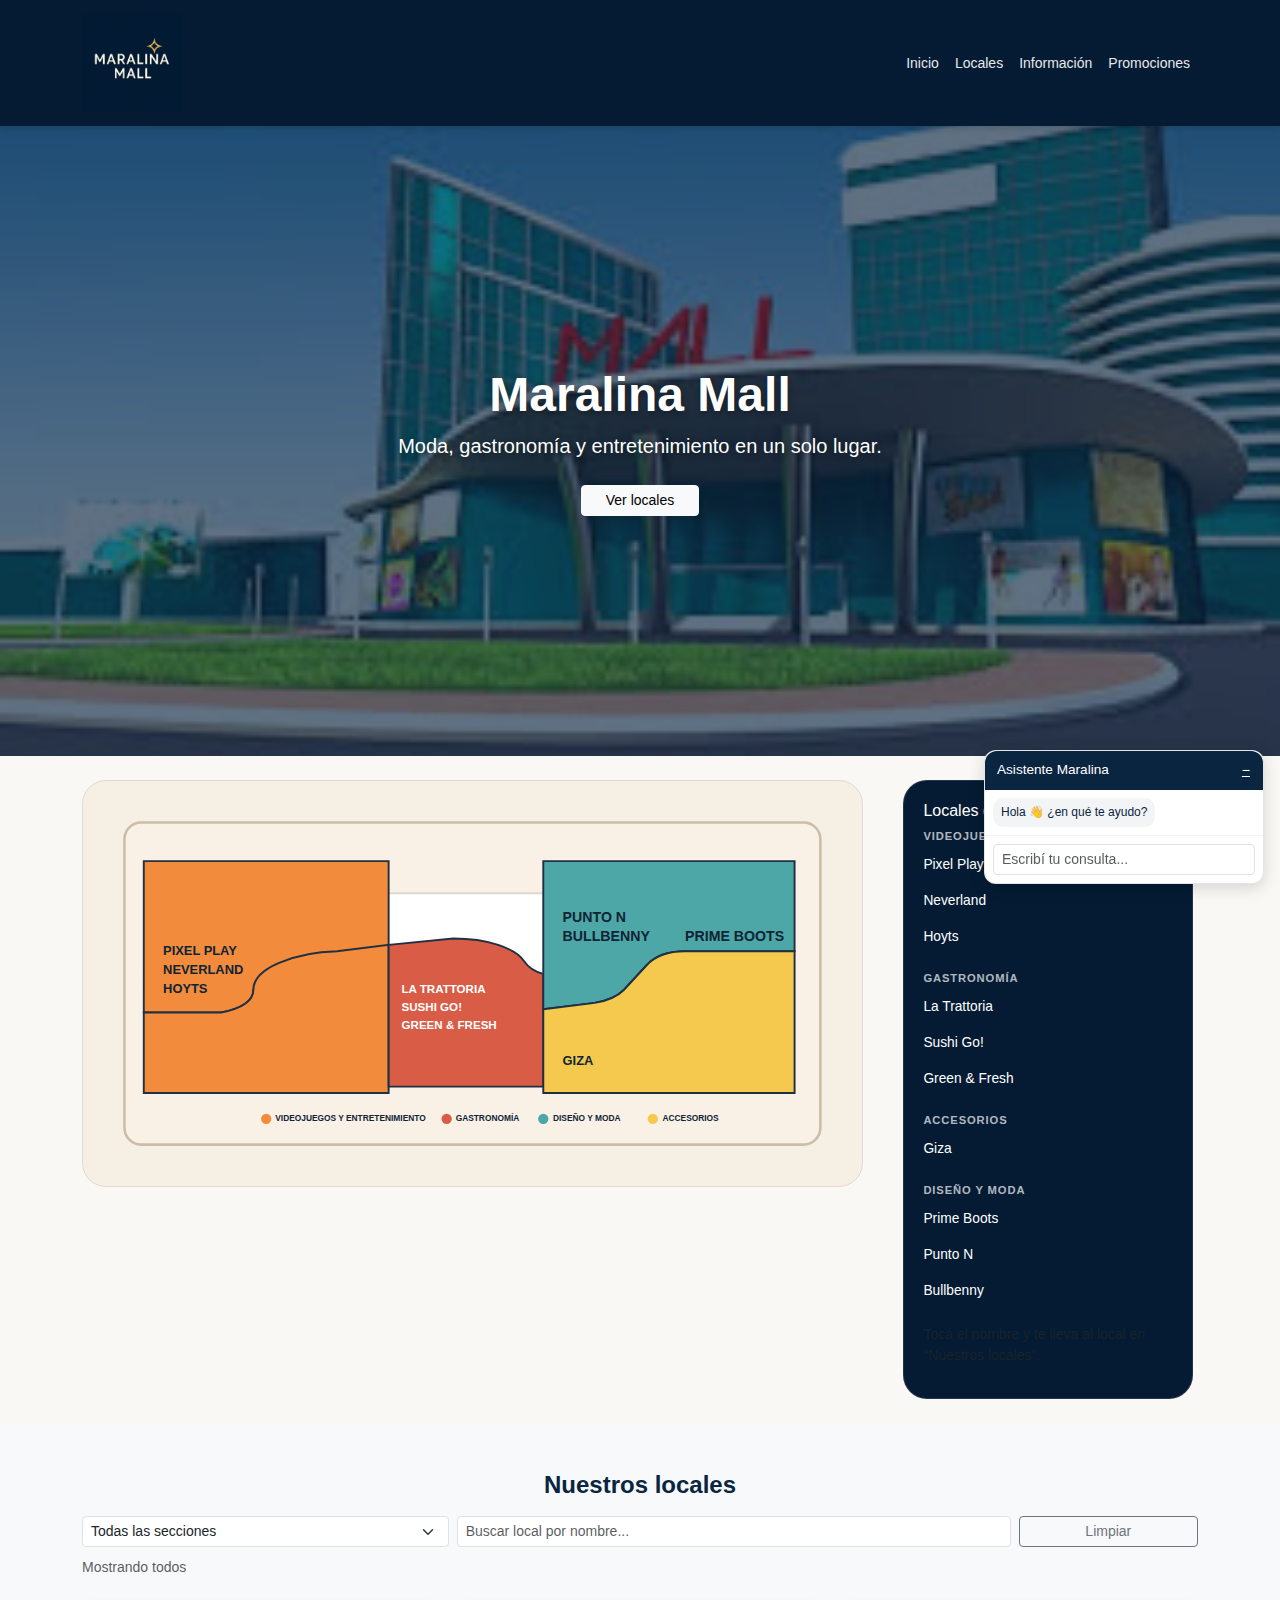
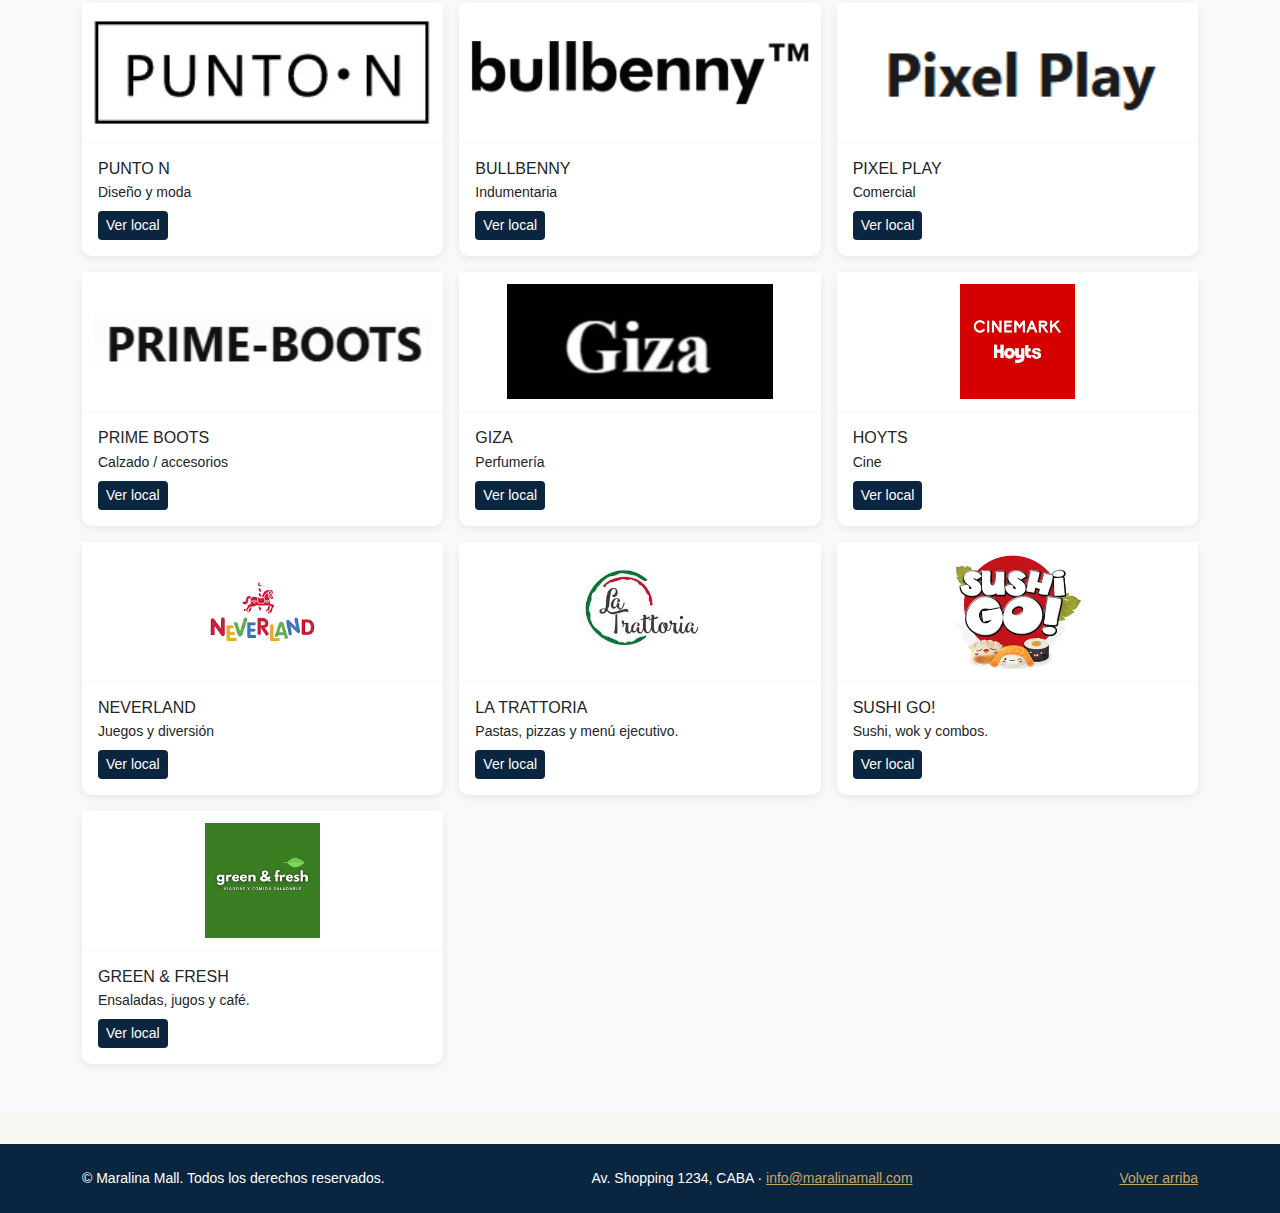
<file: index.html>
<!doctype html>
<html lang="es">
<head>
  <meta charset="utf-8" />
  <meta name="viewport" content="width=device-width, initial-scale=1" />
  <link rel="icon" type="image/png" href="images/maralina_logo.png">
  <title>Maralina Mall</title>

  <link href="https://cdn.jsdelivr.net/npm/bootstrap@5.3.3/dist/css/bootstrap.min.css" rel="stylesheet">
  <link rel="stylesheet" href="styles.css" />
</head>
<body>
  <!-- HEADER -->
  <header class="sticky-top">
    <nav class="navbar navbar-expand-md navbar-dark bg-dark">
      <div class="container">
        <a class="navbar-brand d-flex align-items-center gap-2" href="index.html#inicio">
          <img src="images/maralina_logo.png" alt="Maralina Mall" height="80" class="logo-mall">
        </a>
        <button class="navbar-toggler" data-bs-toggle="collapse" data-bs-target="#nav">☰</button>
        <div id="nav" class="collapse navbar-collapse justify-content-end">
          <ul class="navbar-nav small">
            <li class="nav-item"><a class="nav-link" href="index.html#inicio">Inicio</a></li>
            <li class="nav-item"><a class="nav-link" href="index.html#nuestros-locales">Locales</a></li>
            <!-- antes iban a #info y #contacto, ahora a las páginas nuevas -->
            <li class="nav-item"><a class="nav-link" href="informacion.html">Información</a></li>
            <li class="nav-item"><a class="nav-link" href="promociones.html">Promociones</a></li>
          </ul>
        </div>
      </div>
    </nav>
  </header>

  <!-- MAIN -->
  <main id="main">
    <!-- HERO con imagen -->
    <section id="inicio" class="hero-mall">
      <div class="hero-overlay">
        <div class="container text-center text-white">
          <h1 class="display-5 fw-bold mb-2">Maralina Mall</h1>
          <p class="lead mb-4">Moda, gastronomía y entretenimiento en un solo lugar.</p>
          <a href="#nuestros-locales" class="btn btn-light btn-sm px-4">Ver locales</a>
        </div>
      </div>
    </section>

    <!-- MAPA -->
<section class="py-4">
  <div class="container">
    <div class="mapa-plano">
      <!-- MAPA GRANDE -->
      <div class="mapa-plano-svg">
        <svg id="mapaInicio" viewBox="0 0 1100 520" aria-label="Mapa de Maralina Mall">
          <!-- fondo -->
          <rect x="10" y="10" width="1080" height="500" rx="26" fill="#f9f1e5" stroke="#ccbda7" stroke-width="4" />

          <!-- pasillo blanco central (curva) -->
          <path d="M160 120 H960 V210 Q880 225 880 262 T960 315 V400 H160 V310 Q240 295 240 258 T160 210 Z"
                fill="#ffffff" stroke="#dfd7cc" stroke-width="3" />

          <!-- 1) VIDEOJUEGOS Y ENTRETENIMIENTO (pixel play, neverland, hoyts) -->
          <!-- lo dejamos arriba-izquierda y abajo-izquierda compartiendo color -->
          <path d="M40 70 H420 V210 L340 220 Q280 230 250 246 T210 270 Q210 295 160 305 H40 Z"
                fill="#f28b3b" stroke="#203043" stroke-width="3" />
          <!-- parte de abajo del mismo sector -->
          <path d="M40 305 H160 Q210 295 210 270 Q210 245 250 228 T340 210 L420 200 V430 H40 Z"
                fill="#f28b3b" stroke="#203043" stroke-width="3" />

          <!-- textos entretenimiento -->
          <text x="70" y="215" fill="#0f2435" font-size="20" font-weight="600">PIXEL PLAY</text>
          <text x="70" y="245" fill="#0f2435" font-size="20" font-weight="600">NEVERLAND</text>
          <text x="70" y="275" fill="#0f2435" font-size="20" font-weight="600">HOYTS</text>

          <!-- 2) GASTRONOMÍA (la trattoria, green & fresh, sushi go) -->
          <!-- la ponemos en el centro-izquierda, pegada al pasillo -->
          <path d="M420 200 L520 190 Q560 190 590 200 T630 225 Q640 240 660 245 L660 420 H420 Z"
                fill="#d95c47" stroke="#203043" stroke-width="3" />
          <text x="440" y="275" fill="#ffffff" font-size="18" font-weight="600">LA TRATTORIA</text>
          <text x="440" y="303" fill="#ffffff" font-size="18" font-weight="600">SUSHI GO!</text>
          <text x="440" y="331" fill="#ffffff" font-size="18" font-weight="600">GREEN &amp; FRESH</text>

          <!-- 3) DISEÑO Y MODA (prime boots, punto n, bullbenny) -->
          <!-- ocupa todo el bloque derecho arriba -->
          <path d="M660 70 H1050 V210 H880 Q840 210 820 232 L785 270 Q770 285 740 290 L660 300 Z"
                fill="#4da7a7" stroke="#203043" stroke-width="3" />
          <text x="690" y="165" fill="#0f2435" font-size="22" font-weight="600">PUNTO N</text>
          <text x="690" y="194" fill="#0f2435" font-size="22" font-weight="600">BULLBENNY</text>
          <text x="880" y="194" fill="#0f2435" font-size="22" font-weight="600">PRIME BOOTS</text>

          <!-- 4) ACCESORIOS (giza) -->
          <!-- abajo a la derecha -->
          <path d="M660 300 L740 290 Q770 285 785 270 L820 232 Q840 210 880 210 H1050 V430 H660 Z"
                fill="#f4c94e" stroke="#203043" stroke-width="3" />
          <text x="690" y="387" fill="#0f2435" font-size="20" font-weight="600">GIZA</text>

          <!-- LEYENDA ABAJO -->
          <g transform="translate(230, 470)">
            <circle cx="0" cy="0" r="8" fill="#f28b3b" />
            <text x="14" y="4" font-size="13" fill="#0f2435" font-weight="600">VIDEOJUEGOS Y ENTRETENIMIENTO</text>

            <circle cx="280" cy="0" r="8" fill="#d95c47" />
            <text x="294" y="4" font-size="13" fill="#0f2435" font-weight="600">GASTRONOMÍA</text>

            <circle cx="430" cy="0" r="8" fill="#4da7a7" />
            <text x="445" y="4" font-size="13" fill="#0f2435" font-weight="600">DISEÑO Y MODA</text>

            <circle cx="600" cy="0" r="8" fill="#f4c94e" />
            <text x="615" y="4" font-size="13" fill="#0f2435" font-weight="600">ACCESORIOS</text>
          </g>
        </svg>
      </div>

      <!-- LISTA (agregado) -->
      <aside class="mapa-plano-panel">
        <h3 class="h6 mb-2">Locales del plano</h3>
        <ul class="list-unstyled mapa-plano-list">
          <!-- videojuegos y entretenimiento -->
          <li class="mapa-plano-cat">Videojuegos y entretenimiento</li>
          <li><button class="mapa-local-link" data-id="pixel-play">Pixel Play</button></li>
          <li><button class="mapa-local-link" data-id="neverland">Neverland</button></li>
          <li><button class="mapa-local-link" data-id="hoyts">Hoyts</button></li>

          <!-- gastronomía -->
          <li class="mapa-plano-cat mt-3">Gastronomía</li>
          <li><button class="mapa-local-link" data-id="la-trattoria">La Trattoria</button></li>
          <li><button class="mapa-local-link" data-id="sushi-go">Sushi Go!</button></li>
          <li><button class="mapa-local-link" data-id="green-fresh">Green &amp; Fresh</button></li>

          <!-- accesorios -->
          <li class="mapa-plano-cat mt-3">Accesorios</li>
          <li><button class="mapa-local-link" data-id="giza">Giza</button></li>

          <!-- diseño y moda -->
          <li class="mapa-plano-cat mt-3">Diseño y moda</li>
          <li><button class="mapa-local-link" data-id="prime-boots">Prime Boots</button></li>
          <li><button class="mapa-local-link" data-id="punto-n">Punto N</button></li>
          <li><button class="mapa-local-link" data-id="bullbenny">Bullbenny</button></li>
        </ul>
        <p class="small text-muted mt-3">Tocá el nombre y te lleva al local en “Nuestros locales”.</p>
      </aside>
    </div>
  </div>
</section>

    <!-- NUESTROS LOCALES -->
    <section id="nuestros-locales" class="py-5 bg-light">
      <div class="container">
        <h2 class="h4 fw-bold mb-3 text-center">Nuestros locales</h2>

        <!-- filtros -->
        <form class="row g-2 mb-4" onsubmit="return false;">
          <div class="col-md-4">
            <select id="filterCategory" class="form-select form-select-sm">
              <option value="todas">Todas las secciones</option>
              <option value="videojuegos-entretenimiento">Videojuegos y entretenimiento</option>
              <option value="gastronomia">Gastronomía</option>
              <option value="diseno-moda">Diseño y moda</option>
              <option value="accesorios">Accesorios</option>
            </select>
          </div>
          <div class="col-md-6 col-9">
            <input id="searchLocal" type="search" class="form-control form-control-sm" placeholder="Buscar local por nombre...">
          </div>
          <div class="col-md-2 col-3 d-grid">
            <button id="clearSearch" type="button" class="btn btn-outline-secondary btn-sm">Limpiar</button>
          </div>
          <div class="col-12">
            <span id="searchCount" class="small text-muted" aria-live="polite">Mostrando todos</span>
          </div>
        </form>

        <!-- cards -->
        <div id="storesGrid" class="row g-3">
          <!-- PUNTO N -->
          <div class="col-sm-6 col-lg-4" data-store-name="punto-n" data-category="diseno-moda">
            <div class="card h-100 store-card">
              <img src="images/punto_n_logo.jpg" alt="Punto N" class="store-img">
              <div class="card-body">
                <h3 class="h6 mb-1">PUNTO N</h3>
                <p class="mb-2 small">Diseño y moda</p>
                <a href="https://carolina2694.github.io/Javascript-LocalComercial/" target="_blank" rel="noopener noreferrer" class="btn btn-primary btn-sm store-link" data-store-id="punto-n">Ver local</a>
              </div>
            </div>
          </div>
          <!-- BULLBENNY -->
          <div class="col-sm-6 col-lg-4" data-store-name="bullbenny" data-category="diseno-moda">
            <div class="card h-100 store-card">
              <img src="images/bullbenny_logo.webp" alt="Bullbenny" class="store-img">
              <div class="card-body">
                <h3 class="h6 mb-1">BULLBENNY</h3>
                <p class="mb-2 small">Indumentaria</p>
                <a href="https://guelermartinm.github.io/tp_pagina/" target="_blank" rel="noopener noreferrer" class="btn btn-primary btn-sm store-link" data-store-id="bullbenny">Ver local</a>
              </div>
            </div>
          </div>
          <!-- PIXEL PLAY -->
          <div class="col-sm-6 col-lg-4" data-store-name="pixel-play" data-category="videojuegos-entretenimiento">
            <div class="card h-100 store-card">
              <img src="images/pixel_pay_logo.PNG" alt="Pixel Play" class="store-img">
              <div class="card-body">
                <h3 class="h6 mb-1">PIXEL PLAY</h3>
                <p class="mb-2 small">Comercial</p>
                <a href="https://tronkaro.github.io/Felipe_Troncaro_TPO_Javascript/" target="_blank" rel="noopener noreferrer" class="btn btn-primary btn-sm store-link" data-store-id="pixel-play">Ver local</a>
              </div>
            </div>
          </div>
          <!-- PRIME BOOTS -->
          <div class="col-sm-6 col-lg-4" data-store-name="prime-boots" data-category="diseno-moda">
            <div class="card h-100 store-card">
              <img src="images/prime_boots_logo.PNG" alt="Prime Boots" class="store-img">
              <div class="card-body">
                <h3 class="h6 mb-1">PRIME BOOTS</h3>
                <p class="mb-2 small">Calzado / accesorios</p>
                <a href="https://nazafrontini.github.io/trabajo_local_comercial/" target="_blank" rel="noopener noreferrer" class="btn btn-primary btn-sm store-link" data-store-id="prime-boots">Ver local</a>
              </div>
            </div>
          </div>
          <!-- GIZA -->
          <div class="col-sm-6 col-lg-4" data-store-name="giza" data-category="accesorios">
            <div class="card h-100 store-card">
              <img src="images/giza_logo.jpg" alt="Giza" class="store-img">
              <div class="card-body">
                <h3 class="h6 mb-1">GIZA</h3>
                <p class="mb-2 small">Perfumería</p>
                <a href="https://lautadiaz75.github.io/Sitio-Web-TP1/" target="_blank" rel="noopener noreferrer" class="btn btn-primary btn-sm store-link" data-store-id="giza">Ver local</a>
              </div>
            </div>
          </div>
          <!-- HOYTS -->
          <div class="col-sm-6 col-lg-4" data-store-name="hoyts" data-category="videojuegos-entretenimiento">
            <div class="card h-100 store-card">
              <img src="images/hoyts_logo.png" alt="Hoyts" class="store-img">
              <div class="card-body">
                <h3 class="h6 mb-1">HOYTS</h3>
                <p class="mb-2 small">Cine</p>
                <a href="https://www.hoyts.com.ar" target="_blank" rel="noopener noreferrer" class="btn btn-primary btn-sm store-link" data-store-id="hoyts">Ver local</a>
              </div>
            </div>
          </div>
          <!-- NEVERLAND -->
          <div class="col-sm-6 col-lg-4" data-store-name="neverland" data-category="videojuegos-entretenimiento">
            <div class="card h-100 store-card">
              <img src="images/neverland_logo.png" alt="Neverland" class="store-img">
              <div class="card-body">
                <h3 class="h6 mb-1">NEVERLAND</h3>
                <p class="mb-2 small">Juegos y diversión</p>
                <a href="https://neverland.com.ar" target="_blank" rel="noopener noreferrer" class="btn btn-primary btn-sm store-link" data-store-id="neverland">Ver local</a>
              </div>
            </div>
          </div>

          <!-- LA TRATTORIA -->
          <div class="col-sm-6 col-lg-4" data-store-name="la-trattoria" data-category="gastronomia">
            <div class="card h-100 store-card">
              <img src="images/gastro_trattoria.jpeg" alt="La Trattoria" class="store-img">
              <div class="card-body">
                <h3 class="h6 mb-1">LA TRATTORIA</h3>
                <p class="mb-2 small">Pastas, pizzas y menú ejecutivo.</p>
                <a href="https://ejemplo.com/la-trattoria" target="_blank" rel="noopener noreferrer"
                  class="btn btn-primary btn-sm store-link" data-store-id="la-trattoria">
                  Ver local
                </a>
              </div>
            </div>
          </div>

          <!-- SUSHI GO! -->
          <div class="col-sm-6 col-lg-4" data-store-name="sushi-go" data-category="gastronomia">
            <div class="card h-100 store-card">
              <img src="images/gastro_sushi.webp" alt="Sushi Go!" class="store-img">
              <div class="card-body">
                <h3 class="h6 mb-1">SUSHI GO!</h3>
                <p class="mb-2 small">Sushi, wok y combos.</p>
                <a href="https://ejemplo.com/sushi-go" target="_blank" rel="noopener noreferrer"
                  class="btn btn-primary btn-sm store-link" data-store-id="sushi-go">
                  Ver local
                </a>
              </div>
            </div>
          </div>

          <!-- GREEN & FRESH -->
          <div class="col-sm-6 col-lg-4" data-store-name="green-fresh" data-category="gastronomia">
            <div class="card h-100 store-card">
              <img src="images/gastro_green.jpeg" alt="Green & Fresh" class="store-img">
              <div class="card-body">
                <h3 class="h6 mb-1">GREEN & FRESH</h3>
                <p class="mb-2 small">Ensaladas, jugos y café.</p>
                <a href="https://ejemplo.com/green-fresh" target="_blank" rel="noopener noreferrer"
                  class="btn btn-primary btn-sm store-link" data-store-id="green-fresh">
                  Ver local
                </a>
              </div>
            </div>
          </div>
        </div>
      </div>
    </section>

  </main>

  <!-- CHAT FLOTANTE -->
  <div id="chat" class="chat chat--floating" aria-label="Asistente virtual">
    <div class="chat__header d-flex justify-content-between align-items-center">
      <span>Asistente Maralina</span>
      <button type="button" class="chat__toggle btn btn-sm btn-link text-white p-0" aria-label="Minimizar chat">−</button>
    </div>
    <div id="chatMsgs" class="chat__msgs" aria-live="polite">
      <div class="chat__msg chat__msg--bot">Hola 👋 ¿en qué te ayudo?</div>
    </div>
    <form id="chatForm" class="chat__form" onsubmit="return false;">
      <label for="chatInput" class="visually-hidden">Escribir mensaje</label>
      <input id="chatInput" class="form-control form-control-sm" placeholder="Escribí tu consulta..." />
    </form>
  </div>

  <!-- FOOTER -->
  <footer class="footer-mall">
    <div class="container d-flex flex-column flex-md-row justify-content-between gap-3">
      <p class="mb-0 small">© Maralina Mall. Todos los derechos reservados.</p>
      <p class="mb-0 small">Av. Shopping 1234, CABA · <a href="mailto:info@maralinamall.com">info@maralinamall.com</a></p>
      <a class="small" href="#inicio">Volver arriba</a>
    </div>
  </footer>

  <script src="https://cdn.jsdelivr.net/npm/bootstrap@5.3.3/dist/js/bootstrap.bundle.min.js"></script>
  <script src="app.js"></script>
</body>
</html>
</file>
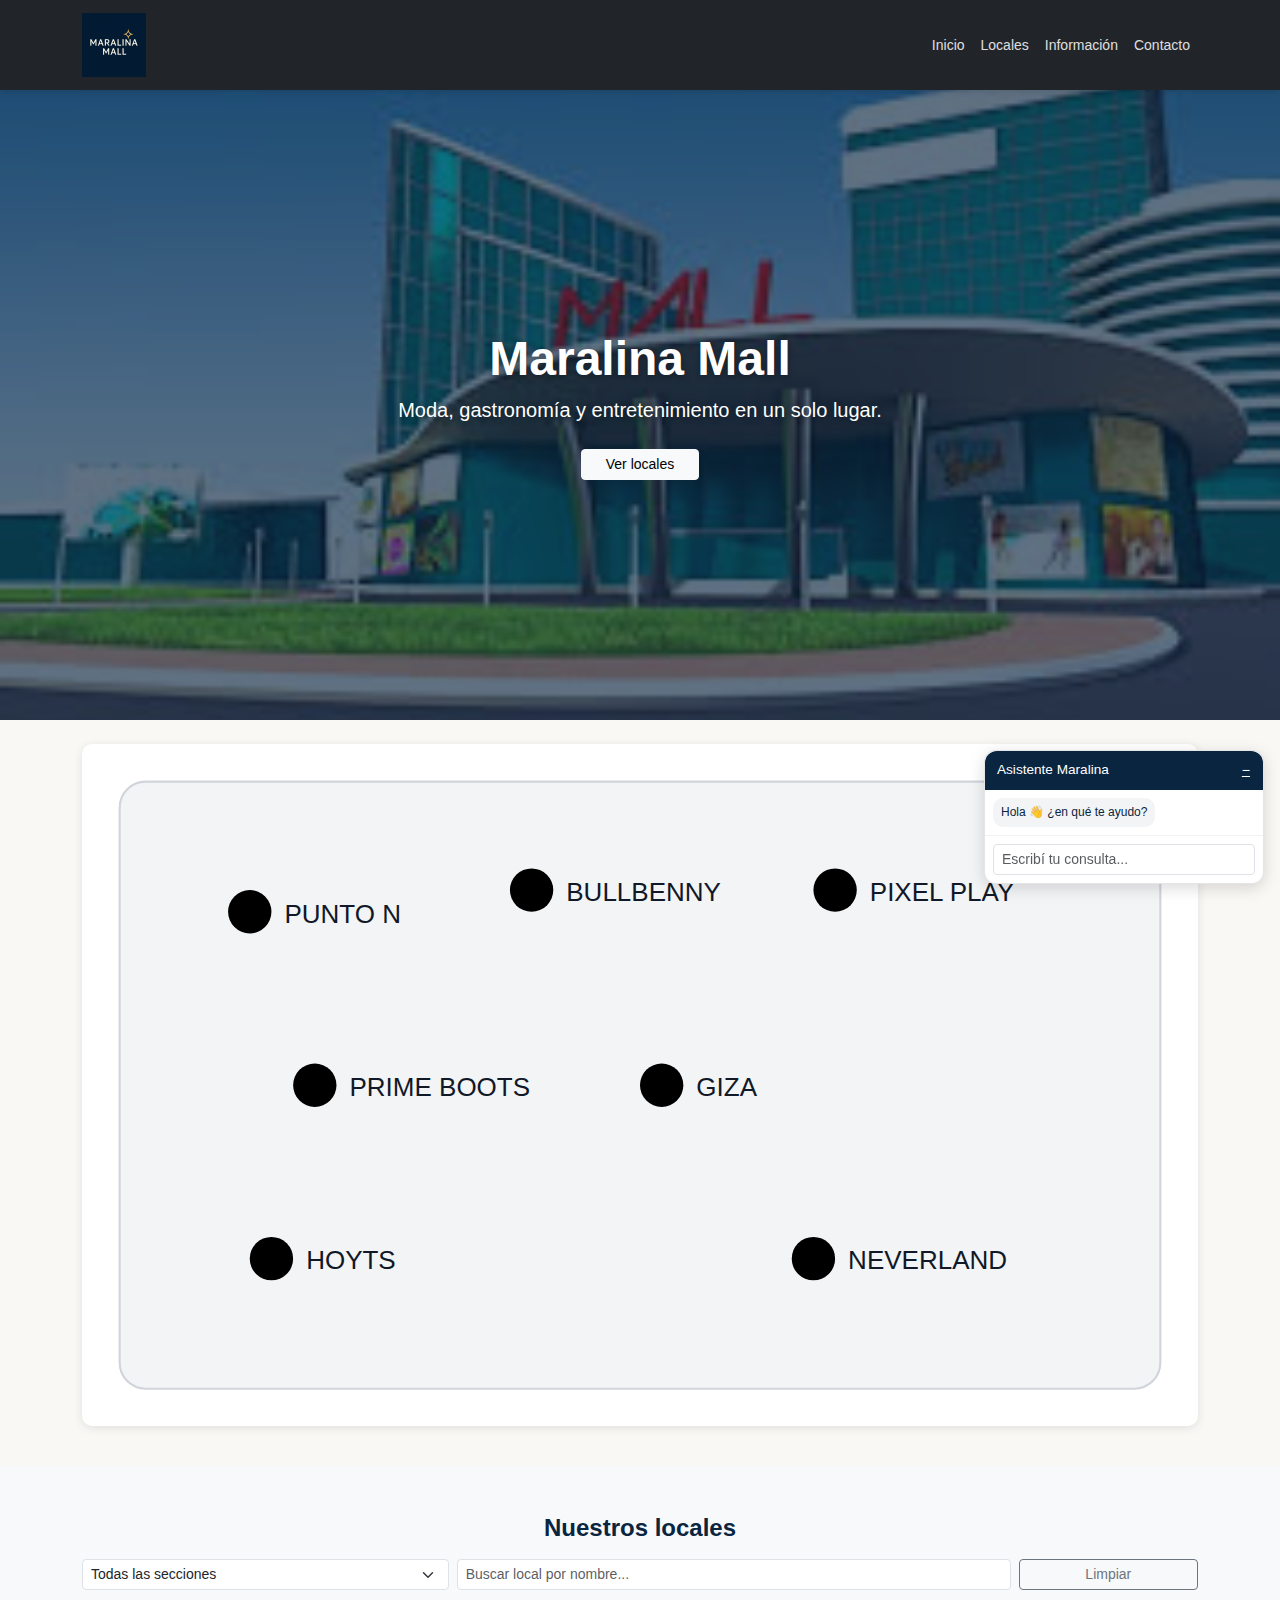
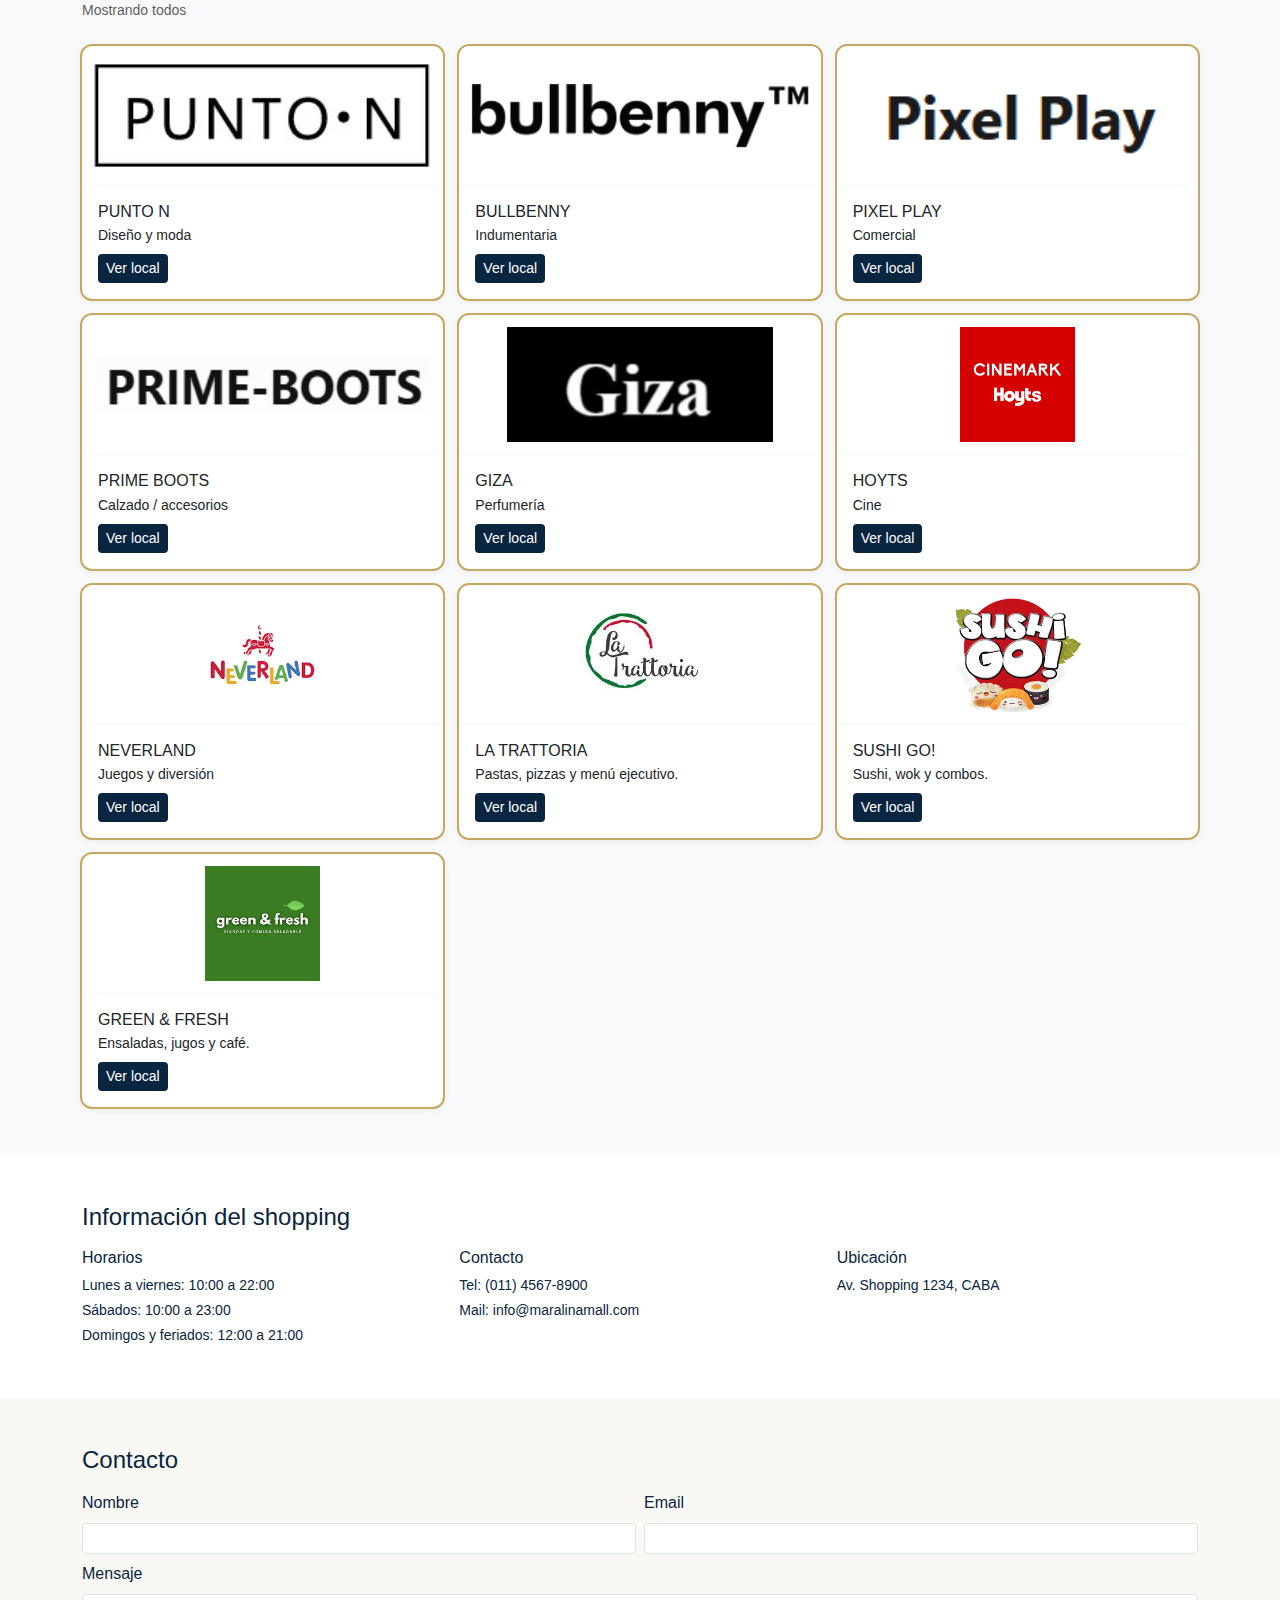
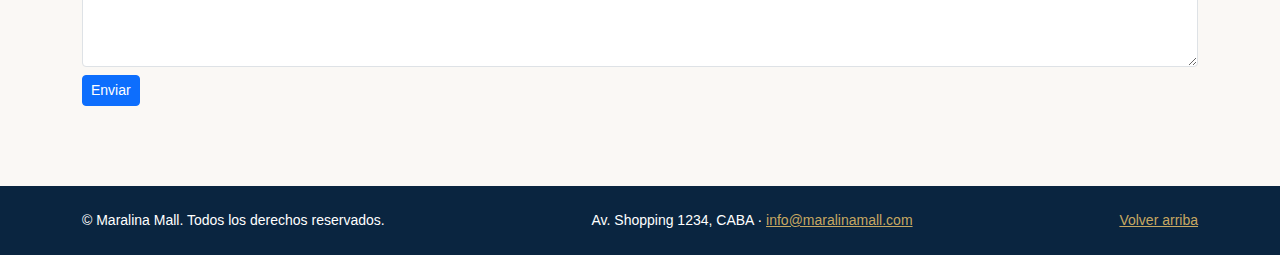
<file: tp grupal/index.html>
<!doctype html>
<html lang="es">
<head>
  <meta charset="utf-8" />
  <meta name="viewport" content="width=device-width, initial-scale=1" />
  <link rel="icon" type="image/png" href="images/maralina_logo.png">
  <title>Maralina Mall</title>

  <link href="https://cdn.jsdelivr.net/npm/bootstrap@5.3.3/dist/css/bootstrap.min.css" rel="stylesheet">
  <link rel="stylesheet" href="styles.css" />
</head>
<body>
  <!-- HEADER -->
  <header class="sticky-top">
    <nav class="navbar navbar-expand-md navbar-dark bg-dark">
      <div class="container">
        <a class="navbar-brand d-flex align-items-center gap-2" href="#inicio">
          <img src="images/maralina_logo.png" alt="Maralina Mall" height="64" class="logo-mall">
        </a>
        <button class="navbar-toggler" data-bs-toggle="collapse" data-bs-target="#nav">☰</button>
        <div id="nav" class="collapse navbar-collapse justify-content-end">
          <ul class="navbar-nav small">
            <li class="nav-item"><a class="nav-link" href="#inicio">Inicio</a></li>
            <li class="nav-item"><a class="nav-link" href="#nuestros-locales">Locales</a></li>
            <li class="nav-item"><a class="nav-link" href="#info">Información</a></li>
            <li class="nav-item"><a class="nav-link" href="#contacto">Contacto</a></li>
          </ul>
        </div>
      </div>
    </nav>
  </header>

  <!-- MAIN -->
  <main id="main">
    <!-- HERO con imagen -->
    <section id="inicio" class="hero-mall">
      <div class="hero-overlay">
        <div class="container text-center text-white">
          <h1 class="display-5 fw-bold mb-2">Maralina Mall</h1>
          <p class="lead mb-4">Moda, gastronomía y entretenimiento en un solo lugar.</p>
          <a href="#nuestros-locales" class="btn btn-light btn-sm px-4">Ver locales</a>
        </div>
      </div>
    </section>

    <!-- MAPA -->
    <section class="py-4">
      <div class="container">
        <div id="mapa-inicio-wrapper" class="mb-3" aria-label="Mapa general de la galería">
          <svg id="mapaInicio" viewBox="0 0 500 300" role="img" aria-labelledby="mapaInicioTitle mapaInicioDesc">
            <title id="mapaInicioTitle">Mapa de locales de Maralina Mall</title>
            <desc id="mapaInicioDesc">
              Marcadores de Punto N, Bullbenny, Pixel Play, Prime Boots, Giza, Hoyts y Neverland. Usá Tab y Enter para activarlos.
            </desc>

            <rect x="10" y="10" width="480" height="280" rx="12" fill="#f3f4f6" stroke="#d1d5db" />

            <!-- fila 1 -->
            <g tabindex="0" role="button" aria-label="PUNTO N" class="marker-group" data-id="punto-n" transform="translate(70,70)">
              <circle class="marker-btn" r="10"></circle>
              <text x="16" y="5" font-size="12" fill="#111827">PUNTO N</text>
            </g>
            <g tabindex="0" role="button" aria-label="BULLBENNY" class="marker-group" data-id="bullbenny" transform="translate(200,60)">
              <circle class="marker-btn" r="10"></circle>
              <text x="16" y="5" font-size="12" fill="#111827">BULLBENNY</text>
            </g>
            <g tabindex="0" role="button" aria-label="PIXEL PLAY" class="marker-group" data-id="pixel-play" transform="translate(340,60)">
              <circle class="marker-btn" r="10"></circle>
              <text x="16" y="5" font-size="12" fill="#111827">PIXEL PLAY</text>
            </g>

            <!-- fila 2 -->
            <g tabindex="0" role="button" aria-label="PRIME BOOTS" class="marker-group" data-id="prime-boots" transform="translate(100,150)">
              <circle class="marker-btn" r="10"></circle>
              <text x="16" y="5" font-size="12" fill="#111827">PRIME BOOTS</text>
            </g>
            <g tabindex="0" role="button" aria-label="GIZA" class="marker-group" data-id="giza" transform="translate(260,150)">
              <circle class="marker-btn" r="10"></circle>
              <text x="16" y="5" font-size="12" fill="#111827">GIZA</text>
            </g>

            <!-- entretenimientos -->
            <g tabindex="0" role="button" aria-label="HOYTS" class="marker-group" data-id="hoyts" transform="translate(80,230)">
              <circle class="marker-btn" r="10"></circle>
              <text x="16" y="5" font-size="12" fill="#111827">HOYTS</text>
            </g>
            <g tabindex="0" role="button" aria-label="NEVERLAND" class="marker-group" data-id="neverland" transform="translate(330,230)">
              <circle class="marker-btn" r="10"></circle>
              <text x="16" y="5" font-size="12" fill="#111827">NEVERLAND</text>
            </g>
          </svg>
        </div>
      </div>
    </section>

    <!-- NUESTROS LOCALES -->
    <section id="nuestros-locales" class="py-5 bg-light">
      <div class="container">
        <h2 class="h4 fw-bold mb-3 text-center">Nuestros locales</h2>

        <!-- filtros -->
        <form class="row g-2 mb-4" onsubmit="return false;">
          <div class="col-md-4">
            <select id="filterCategory" class="form-select form-select-sm">
              <option value="todas">Todas las secciones</option>
              <option value="videojuegos-entretenimiento">Videojuegos y entretenimiento</option>
              <option value="gastronomia">Gastronomía</option>
              <option value="diseno-moda">Diseño y moda</option>
              <option value="accesorios">Accesorios</option>
            </select>
          </div>
          <div class="col-md-6 col-9">
            <input id="searchLocal" type="search" class="form-control form-control-sm" placeholder="Buscar local por nombre...">
          </div>
          <div class="col-md-2 col-3 d-grid">
            <button id="clearSearch" type="button" class="btn btn-outline-secondary btn-sm">Limpiar</button>
          </div>
          <div class="col-12">
            <span id="searchCount" class="small text-muted" aria-live="polite">Mostrando todos</span>
          </div>
        </form>

        <!-- cards -->
        <div id="storesGrid" class="row g-3">
          <!-- PUNTO N -->
          <div class="col-sm-6 col-lg-4" data-store-name="punto-n" data-category="diseno-moda">
            <div class="card h-100 store-card">
              <img src="images/punto_n_logo.jpg" alt="Punto N" class="store-img">
              <div class="card-body">
                <h3 class="h6 mb-1">PUNTO N</h3>
                <p class="mb-2 small">Diseño y moda</p>
                <a href="https://carolina2694.github.io/Javascript-LocalComercial/" target="_blank" rel="noopener noreferrer" class="btn btn-primary btn-sm store-link" data-store-id="punto-n">Ver local</a>
              </div>
            </div>
          </div>
          <!-- BULLBENNY -->
          <div class="col-sm-6 col-lg-4" data-store-name="bullbenny" data-category="diseno-moda">
            <div class="card h-100 store-card">
              <img src="images/bullbenny_logo.webp" alt="Bullbenny" class="store-img">
              <div class="card-body">
                <h3 class="h6 mb-1">BULLBENNY</h3>
                <p class="mb-2 small">Indumentaria</p>
                <a href="https://guelermartinm.github.io/tp_pagina/" target="_blank" rel="noopener noreferrer" class="btn btn-primary btn-sm store-link" data-store-id="bullbenny">Ver local</a>
              </div>
            </div>
          </div>
          <!-- PIXEL PLAY -->
          <div class="col-sm-6 col-lg-4" data-store-name="pixel-play" data-category="videojuegos-entretenimiento">
            <div class="card h-100 store-card">
              <img src="images/pixel_pay_logo.PNG" alt="Pixel Play" class="store-img">
              <div class="card-body">
                <h3 class="h6 mb-1">PIXEL PLAY</h3>
                <p class="mb-2 small">Comercial</p>
                <a href="https://tronkaro.github.io/Felipe_Troncaro_TPO_Javascript/" target="_blank" rel="noopener noreferrer" class="btn btn-primary btn-sm store-link" data-store-id="pixel-play">Ver local</a>
              </div>
            </div>
          </div>
          <!-- PRIME BOOTS -->
          <div class="col-sm-6 col-lg-4" data-store-name="prime-boots" data-category="diseno-moda">
            <div class="card h-100 store-card">
              <img src="images/prime_boots_logo.PNG" alt="Prime Boots" class="store-img">
              <div class="card-body">
                <h3 class="h6 mb-1">PRIME BOOTS</h3>
                <p class="mb-2 small">Calzado / accesorios</p>
                <a href="https://nazafrontini.github.io/trabajo_local_comercial/" target="_blank" rel="noopener noreferrer" class="btn btn-primary btn-sm store-link" data-store-id="prime-boots">Ver local</a>
              </div>
            </div>
          </div>
          <!-- GIZA -->
          <div class="col-sm-6 col-lg-4" data-store-name="giza" data-category="accesorios">
            <div class="card h-100 store-card">
              <img src="images/giza_logo.jpg" alt="Giza" class="store-img">
              <div class="card-body">
                <h3 class="h6 mb-1">GIZA</h3>
                <p class="mb-2 small">Perfumería</p>
                <a href="https://lautadiaz75.github.io/Sitio-Web-TP1/" target="_blank" rel="noopener noreferrer" class="btn btn-primary btn-sm store-link" data-store-id="giza">Ver local</a>
              </div>
            </div>
          </div>
          <!-- HOYTS -->
          <div class="col-sm-6 col-lg-4" data-store-name="hoyts" data-category="videojuegos-entretenimiento">
            <div class="card h-100 store-card">
              <img src="images/hoyts_logo.png" alt="Hoyts" class="store-img">
              <div class="card-body">
                <h3 class="h6 mb-1">HOYTS</h3>
                <p class="mb-2 small">Cine</p>
                <a href="https://www.hoyts.com.ar" target="_blank" rel="noopener noreferrer" class="btn btn-primary btn-sm store-link" data-store-id="hoyts">Ver local</a>
              </div>
            </div>
          </div>
          <!-- NEVERLAND -->
          <div class="col-sm-6 col-lg-4" data-store-name="neverland" data-category="videojuegos-entretenimiento">
            <div class="card h-100 store-card">
              <img src="images/neverland_logo.png" alt="Neverland" class="store-img">
              <div class="card-body">
                <h3 class="h6 mb-1">NEVERLAND</h3>
                <p class="mb-2 small">Juegos y diversión</p>
                <a href="https://neverland.com.ar" target="_blank" rel="noopener noreferrer" class="btn btn-primary btn-sm store-link" data-store-id="neverland">Ver local</a>
              </div>
            </div>
          </div>
          
          <!-- LA TRATTORIA -->
          <div class="col-sm-6 col-lg-4" data-store-name="la-trattoria" data-category="gastronomia">
            <div class="card h-100 store-card">
              <img src="images/gastro_trattoria.jpeg" alt="La Trattoria" class="store-img">
              <div class="card-body">
                <h3 class="h6 mb-1">LA TRATTORIA</h3>
                <p class="mb-2 small">Pastas, pizzas y menú ejecutivo.</p>
                <a href="https://ejemplo.com/la-trattoria" target="_blank" rel="noopener noreferrer"
                  class="btn btn-primary btn-sm store-link" data-store-id="la-trattoria">
                  Ver local
                </a>
              </div>
            </div>
          </div>

          <!-- SUSHI GO! -->
          <div class="col-sm-6 col-lg-4" data-store-name="sushi-go" data-category="gastronomia">
            <div class="card h-100 store-card">
              <img src="images/gastro_sushi.webp" alt="Sushi Go!" class="store-img">
              <div class="card-body">
                <h3 class="h6 mb-1">SUSHI GO!</h3>
                <p class="mb-2 small">Sushi, wok y combos.</p>
                <a href="https://ejemplo.com/sushi-go" target="_blank" rel="noopener noreferrer"
                  class="btn btn-primary btn-sm store-link" data-store-id="sushi-go">
                  Ver local
                </a>
              </div>
            </div>
          </div>

          <!-- GREEN & FRESH -->
          <div class="col-sm-6 col-lg-4" data-store-name="green-fresh" data-category="gastronomia">
            <div class="card h-100 store-card">
              <img src="images/gastro_green.jpeg" alt="Green & Fresh" class="store-img">
              <div class="card-body">
                <h3 class="h6 mb-1">GREEN & FRESH</h3>
                <p class="mb-2 small">Ensaladas, jugos y café.</p>
                <a href="https://ejemplo.com/green-fresh" target="_blank" rel="noopener noreferrer"
                  class="btn btn-primary btn-sm store-link" data-store-id="green-fresh">
                  Ver local
                </a>
              </div>
            </div>
          </div>
        </div>
      </div>
    </section>

    <!-- INFO -->
    <section id="info" class="py-5 bg-white">
      <div class="container">
        <h2 class="h4 mb-3">Información del shopping</h2>
        <div class="row g-3">
          <div class="col-md-4">
            <h3 class="h6">Horarios</h3>
            <p class="small mb-1">Lunes a viernes: 10:00 a 22:00</p>
            <p class="small mb-1">Sábados: 10:00 a 23:00</p>
            <p class="small mb-1">Domingos y feriados: 12:00 a 21:00</p>
          </div>
          <div class="col-md-4">
            <h3 class="h6">Contacto</h3>
            <p class="small mb-1">Tel: (011) 4567-8900</p>
            <p class="small mb-1">Mail: info@maralinamall.com</p>
          </div>
          <div class="col-md-4">
            <h3 class="h6">Ubicación</h3>
            <p class="small mb-2">Av. Shopping 1234, CABA</p>
          </div>
        </div>
      </div>
    </section>

    <!-- CONTACTO -->
    <section id="contacto" class="py-5">
      <div class="container">
        <h2 class="h4 mb-3">Contacto</h2>
        <form class="row g-2" aria-label="Formulario de contacto">
          <div class="col-sm-6">
            <label class="form-label" for="nombre">Nombre</label>
            <input class="form-control form-control-sm" id="nombre" type="text" required />
          </div>
          <div class="col-sm-6">
            <label class="form-label" for="email">Email</label>
            <input class="form-control form-control-sm" id="email" type="email" required />
          </div>
          <div class="col-12">
            <label class="form-label" for="mensaje">Mensaje</label>
            <textarea class="form-control form-control-sm" id="mensaje" rows="3" required></textarea>
          </div>
          <div class="col-12">
            <button class="btn btn-primary btn-sm" type="submit">Enviar</button>
          </div>
        </form>
      </div>
    </section>
  </main>

  <!-- CHAT FLOTANTE -->
  <div id="chat" class="chat chat--floating" aria-label="Asistente virtual">
    <div class="chat__header d-flex justify-content-between align-items-center">
      <span>Asistente Maralina</span>
      <button type="button" class="chat__toggle btn btn-sm btn-link text-white p-0" aria-label="Minimizar chat">−</button>
    </div>
    <div id="chatMsgs" class="chat__msgs" aria-live="polite">
      <div class="chat__msg chat__msg--bot">Hola 👋 ¿en qué te ayudo?</div>
    </div>
    <form id="chatForm" class="chat__form" onsubmit="return false;">
      <label for="chatInput" class="visually-hidden">Escribir mensaje</label>
      <input id="chatInput" class="form-control form-control-sm" placeholder="Escribí tu consulta..." />
    </form>
  </div>

  <!-- FOOTER -->
  <footer class="footer-mall">
    <div class="container d-flex flex-column flex-md-row justify-content-between gap-3">
      <p class="mb-0 small">© Maralina Mall. Todos los derechos reservados.</p>
      <p class="mb-0 small">Av. Shopping 1234, CABA · <a href="mailto:info@maralinamall.com">info@maralinamall.com</a></p>
      <a class="small" href="#inicio">Volver arriba</a>
    </div>
  </footer>

  <script src="https://cdn.jsdelivr.net/npm/bootstrap@5.3.3/dist/js/bootstrap.bundle.min.js"></script>
  <script src="app.js"></script>
</body>
</html>
</file>
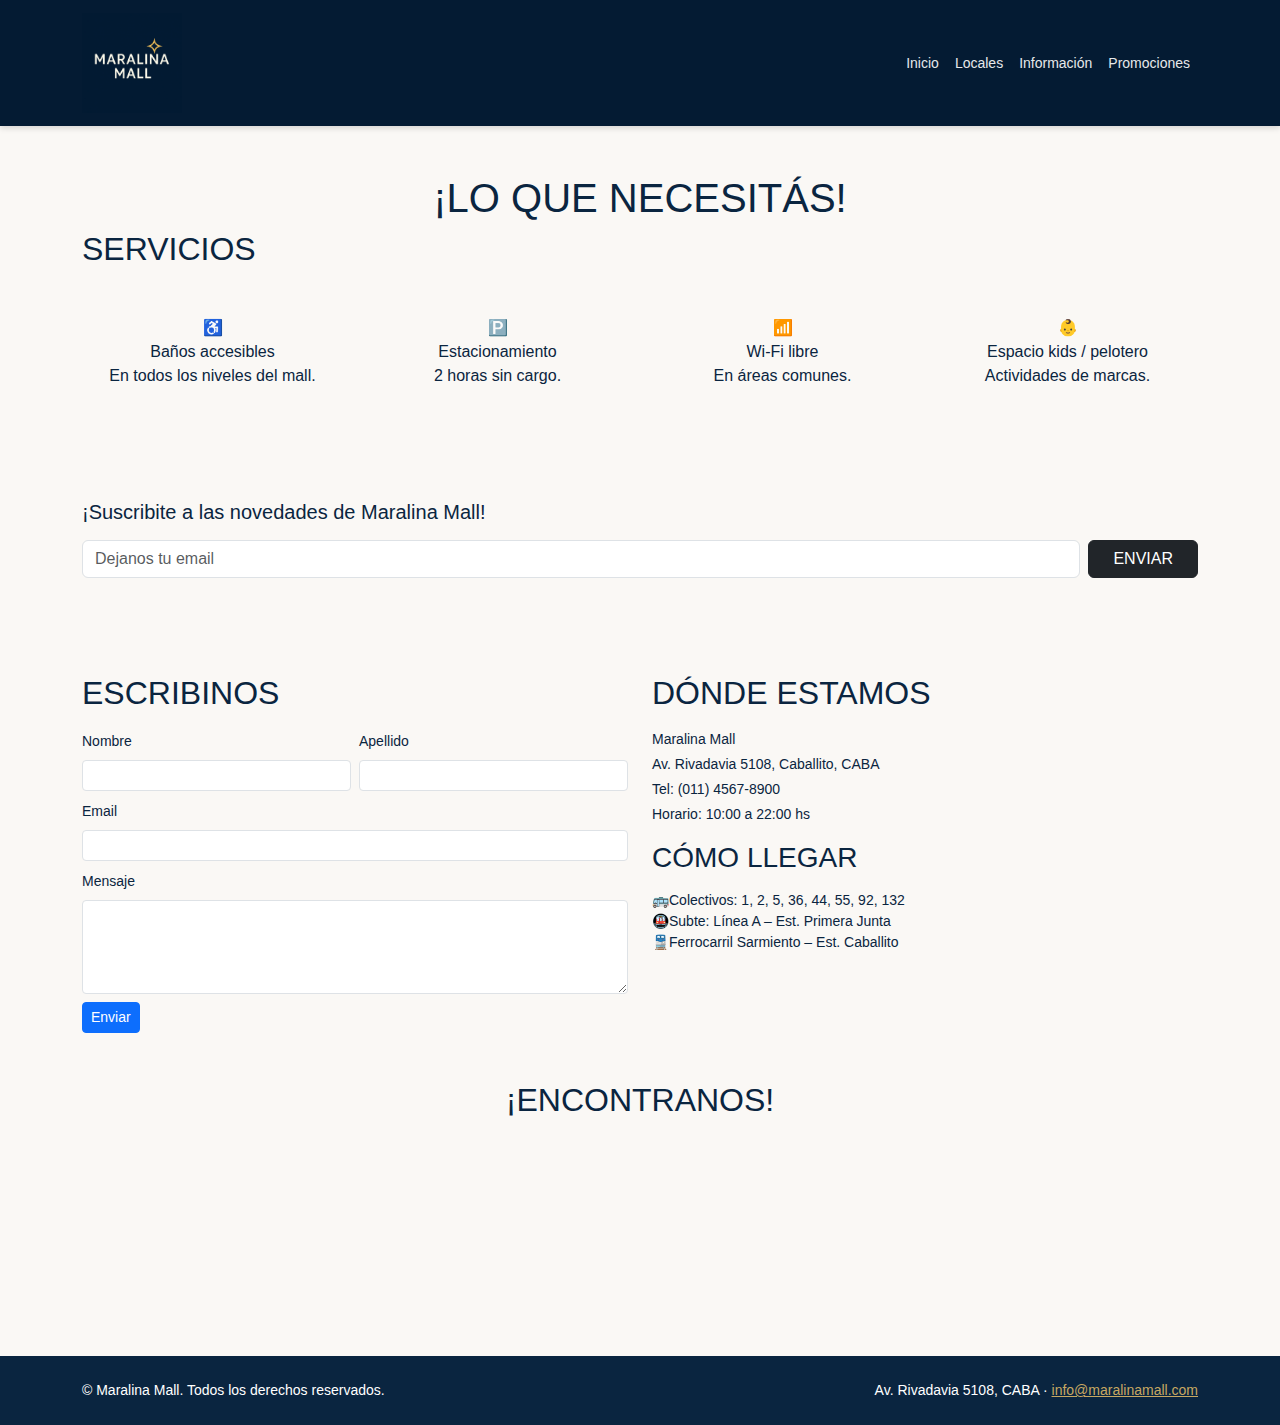
<file: informacion.html>
<!doctype html>
<html lang="es">
<head>
  <meta charset="utf-8" />
  <meta name="viewport" content="width=device-width, initial-scale=1" />
  <title>Información - Maralina Mall</title>
  <link rel="icon" type="image/png" href="images/maralina_logo.png">

  <!-- Bootstrap -->
  <link href="https://cdn.jsdelivr.net/npm/bootstrap@5.3.3/dist/css/bootstrap.min.css" rel="stylesheet">
  <!-- Tus estilos -->
  <link rel="stylesheet" href="styles.css" />
</head>
<body>
  <!-- NAVBAR igual que el index -->
  <header class="sticky-top">
    <nav class="navbar navbar-expand-md navbar-dark bg-dark">
      <div class="container">
        <a class="navbar-brand d-flex align-items-center gap-2" href="index.html#inicio">
          <img src="images/maralina_logo.png" alt="Maralina Mall" class="logo-mall" height="80">
        </a>
        <button class="navbar-toggler" data-bs-toggle="collapse" data-bs-target="#nav">☰</button>
        <div id="nav" class="collapse navbar-collapse justify-content-end">
          <ul class="navbar-nav small">
            <li class="nav-item"><a class="nav-link" href="index.html#inicio">Inicio</a></li>
            <li class="nav-item"><a class="nav-link" href="index.html#nuestros-locales">Locales</a></li>
            <li class="nav-item"><a class="nav-link active" href="informacion.html">Información</a></li>
            <li class="nav-item"><a class="nav-link" href="promociones.html">Promociones</a></li>
          </ul>
        </div>
      </div>
    </nav>
  </header>

  <main>
    <!-- SERVICIOS -->
    <section class="info-servicios">
      <div class="container py-5">
        <h1 class="info-title text-center mb-2">¡LO QUE NECESITÁS!</h1>
        <h2 class="info-block-title mb-5">SERVICIOS</h2>


        <div class="row g-4 align-items-start">
          <!-- servicio 1 -->
          <div class="col-6 col-md-3 text-center">
            <div class="info-icon">♿</div>
            <p class="info-text">
              Baños accesibles<br>
              En todos los niveles del mall.
            </p>
          </div>
          <!-- servicio 2 -->
          <div class="col-6 col-md-3 text-center">
            <div class="info-icon">🅿️</div>
            <p class="info-text">
              Estacionamiento<br>
              2 horas sin cargo.
            </p>
          </div>
          <!-- servicio 3 -->
          <div class="col-6 col-md-3 text-center">
            <div class="info-icon">📶</div>
            <p class="info-text">
              Wi-Fi libre<br>
              En áreas comunes.
            </p>
          </div>
          <!-- servicio 4 -->
          <div class="col-6 col-md-3 text-center">
            <div class="info-icon">👶</div>
            <p class="info-text">
              Espacio kids / pelotero<br>
              Actividades de marcas.
            </p>
          </div>
        </div>
      </div>
    </section>

    <!-- SUSCRIPCION -->
    <section class="info-news py-5">
      <div class="container">
        <div class="info-news-box mx-auto">
          <h2 class="h5 mb-3">¡Suscribite a las novedades de Maralina Mall!</h2>
          <form class="d-flex flex-column flex-sm-row gap-2" id="form-news">
            <input type="email" class="form-control" placeholder="Dejanos tu email" required>
            <button type="submit" class="btn btn-dark px-4">ENVIAR</button>
          </form>
        </div>
      </div>
    </section>

    <!-- CONTACTO / DONDE ESTAMOS / COMO LLEGAR -->
    <section class="info-contacto py-5">
      <div class="container">
        <div class="row g-4">
          <!-- FORM -->
          <div class="col-md-6">
            <h2 class="info-block-title mb-3">ESCRIBINOS</h2>
            <form class="row g-2" id="contacto-informacion-form">
              <div class="col-sm-6">
                <label class="form-label small" for="nombre">Nombre</label>
                <input class="form-control form-control-sm" id="nombre" type="text" required>
              </div>
              <div class="col-sm-6">
                <label class="form-label small" for="apellido">Apellido</label>
                <input class="form-control form-control-sm" id="apellido" type="text">
              </div>
              <div class="col-12">
                <label class="form-label small" for="email">Email</label>
                <input class="form-control form-control-sm" id="email" type="email" required>
              </div>
              <div class="col-12">
                <label class="form-label small" for="mensaje">Mensaje</label>
                <textarea class="form-control form-control-sm" id="mensaje" rows="4" required></textarea>
              </div>
              <div class="col-12">
                <button class="btn btn-primary btn-sm" type="submit">Enviar</button>
              </div>
            </form>
          </div>

          <!-- DATOS -->
          <div class="col-md-6">
            <h2 class="info-block-title mb-3">DÓNDE ESTAMOS</h2>
            <p class="mb-1 small">Maralina Mall</p>
            <p class="mb-1 small">Av. Rivadavia 5108, Caballito, CABA</p>
            <p class="mb-1 small">Tel: (011) 4567-8900</p>
            <p class="mb-3 small">Horario: 10:00 a 22:00 hs</p>

            <h3 class="info-block-subtitle mb-3">CÓMO LLEGAR</h3>
            <ul class="list-unstyled small info-list">
              <li><span class="info-list-icon">🚌</span>Colectivos: 1, 2, 5, 36, 44, 55, 92, 132</li>
              <li><span class="info-list-icon">🚇</span>Subte: Línea A – Est. Primera Junta</li>
              <li><span class="info-list-icon">🚆</span>Ferrocarril Sarmiento – Est. Caballito</li>
            </ul>
          </div>
        </div>
      </div>
    </section>

    <!-- MAPA -->
    <section class="info-mapa text-center">
        <h2 class="info-block-title mb-5">¡ENCONTRANOS!</h2>
        <div class="info-mapa-frame mx-auto">
            <iframe
            src="https://www.google.com/maps?q=Maralina+Mall,+Av.+Rivadavia+5108,+CABA&output=embed"
            allowfullscreen
            loading="lazy"
            referrerpolicy="no-referrer-when-downgrade">
            </iframe>
        </div>
    </section>
  </main>

  <!-- FOOTER igual que index -->
  <footer class="footer-mall">
    <div class="container d-flex flex-column flex-md-row justify-content-between gap-3">
      <p class="mb-0 small">© Maralina Mall. Todos los derechos reservados.</p>
      <p class="mb-0 small">Av. Rivadavia 5108, CABA · <a href="mailto:info@maralinamall.com">info@maralinamall.com</a></p>
    </div>
  </footer>

  <!-- JS -->
  <script src="https://cdn.jsdelivr.net/npm/bootstrap@5.3.3/dist/js/bootstrap.bundle.min.js"></script>
  <script src="app.js"></script>
  <script>
    // alert de envío
    const infoForm = document.getElementById("contacto-informacion-form");
    if (infoForm) {
      infoForm.addEventListener("submit", function(e) {
        e.preventDefault();
        alert("Su consulta se ha enviado con éxito.");
        infoForm.reset();
      });
    }

    const newsForm = document.getElementById("form-news");
    if (newsForm) {
      newsForm.addEventListener("submit", function(e) {
        e.preventDefault();
        alert("Gracias por suscribirte a las novedades de Maralina Mall.");
        newsForm.reset();
      });
    }
  </script>
</body>
</html>
</file>
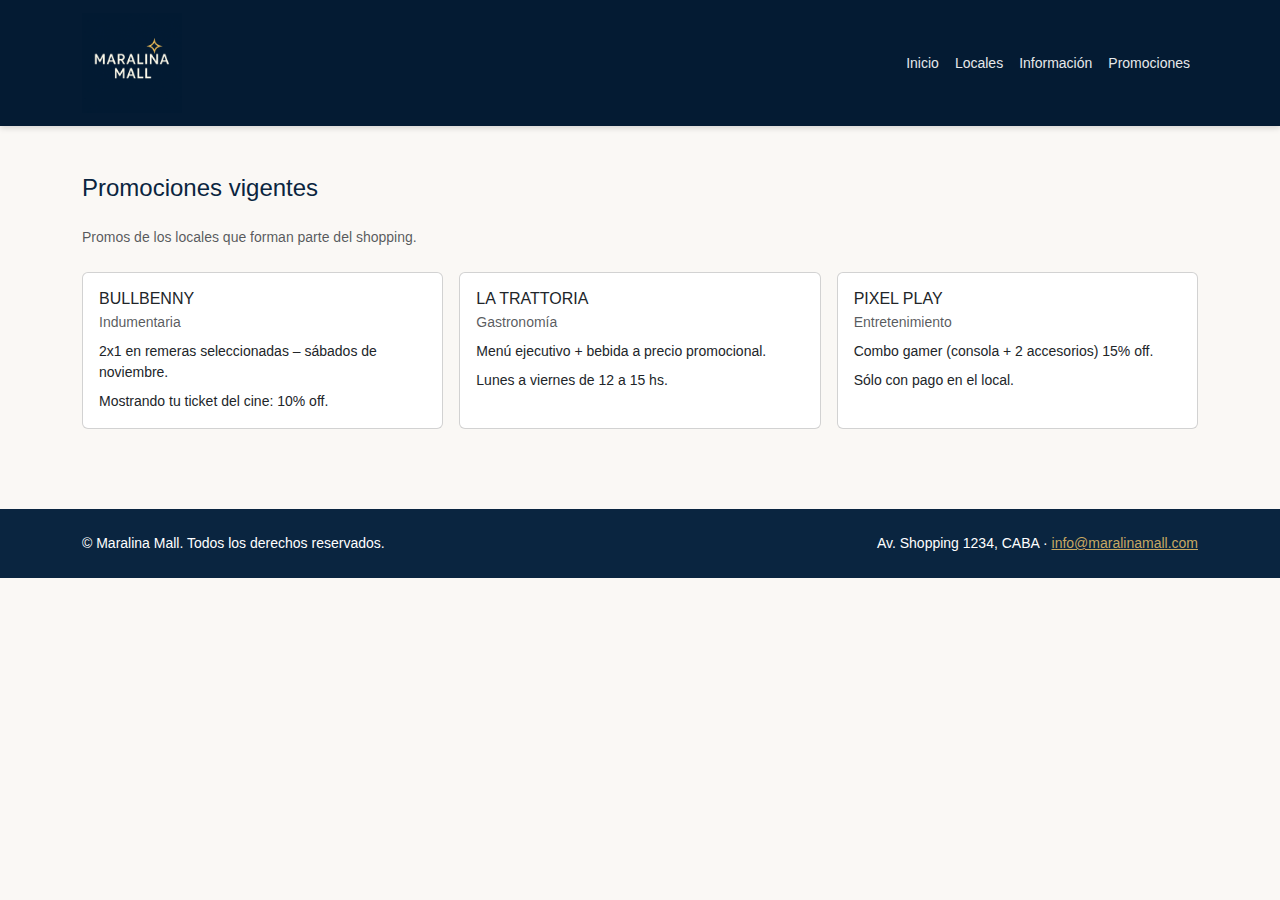
<file: promociones.html>
<!doctype html>
<html lang="es">
<head>
  <meta charset="utf-8" />
  <meta name="viewport" content="width=device-width, initial-scale=1" />
  <title>Promociones - Maralina Mall</title>
  <link rel="icon" type="image/png" href="images/maralina_logo.png">
  <link href="https://cdn.jsdelivr.net/npm/bootstrap@5.3.3/dist/css/bootstrap.min.css" rel="stylesheet">
  <link rel="stylesheet" href="styles.css" />
</head>
<body>
<header class="sticky-top">
  <nav class="navbar navbar-expand-md navbar-dark bg-dark">
    <div class="container">
      <a class="navbar-brand d-flex align-items-center gap-2" href="index.html#inicio">
        <img src="images/maralina_logo.png" alt="Maralina Mall" class="logo-mall">
      </a>
      <button class="navbar-toggler" data-bs-toggle="collapse" data-bs-target="#nav">☰</button>
      <div id="nav" class="collapse navbar-collapse justify-content-end">
        <ul class="navbar-nav small">
          <li class="nav-item"><a class="nav-link" href="index.html#inicio">Inicio</a></li>
          <li class="nav-item"><a class="nav-link" href="index.html#nuestros-locales">Locales</a></li>
          <li class="nav-item"><a class="nav-link" href="informacion.html">Información</a></li>
          <li class="nav-item"><a class="nav-link active" href="promociones.html">Promociones</a></li>
        </ul>
      </div>
    </div>
  </nav>
</header>

<main class="py-5">
  <div class="container">
    <h1 class="h4 mb-4">Promociones vigentes</h1>
    <p class="small text-muted mb-4">Promos de los locales que forman parte del shopping.</p>

    <div class="row g-3">
      <div class="col-md-4">
        <div class="card h-100">
          <div class="card-body">
            <h2 class="h6 mb-1">BULLBENNY</h2>
            <p class="small mb-2 text-muted">Indumentaria</p>
            <p class="small mb-2">2x1 en remeras seleccionadas – sábados de noviembre.</p>
            <p class="small mb-0">Mostrando tu ticket del cine: 10% off.</p>
          </div>
        </div>
      </div>

      <div class="col-md-4">
        <div class="card h-100">
          <div class="card-body">
            <h2 class="h6 mb-1">LA TRATTORIA</h2>
            <p class="small mb-2 text-muted">Gastronomía</p>
            <p class="small mb-2">Menú ejecutivo + bebida a precio promocional.</p>
            <p class="small mb-0">Lunes a viernes de 12 a 15 hs.</p>
          </div>
        </div>
      </div>

      <div class="col-md-4">
        <div class="card h-100">
          <div class="card-body">
            <h2 class="h6 mb-1">PIXEL PLAY</h2>
            <p class="small mb-2 text-muted">Entretenimiento</p>
            <p class="small mb-2">Combo gamer (consola + 2 accesorios) 15% off.</p>
            <p class="small mb-0">Sólo con pago en el local.</p>
          </div>
        </div>
      </div>

    </div>
  </div>
</main>

<footer class="footer-mall">
  <div class="container d-flex flex-column flex-md-row justify-content-between gap-3">
    <p class="mb-0 small">© Maralina Mall. Todos los derechos reservados.</p>
    <p class="mb-0 small">Av. Shopping 1234, CABA · <a href="mailto:info@maralinamall.com">info@maralinamall.com</a></p>
  </div>
</footer>

<script src="https://cdn.jsdelivr.net/npm/bootstrap@5.3.3/dist/js/bootstrap.bundle.min.js"></script>
<script src="app.js"></script>
</body>
</html>
</file>
<file: styles.css>
:root {
  --bg: #faf8f5;
  --txt: #0a2540;
  --brand: #0a2540;
  --accent: #c7a862;
  --light: #ffffff;
  --muted: #6b7280;
}

html,
body {
  font-family: "Poppins", sans-serif;
  background: var(--bg);
  color: var(--txt);
  scroll-behavior: smooth;
}

/* (sobró de versiones anteriores, no rompe nada) */
.planoMall {
  display: flex;
  gap: 2rem;
  align-items: stretch;
}
@media (max-width: 991px) {
  .planoMall {
    flex-direction: column;
  }
}

/* --------- TIPOGRAFÍAS DEL MAPA --------- */
#mapaPlano {
  display: block;
}

/* textos del mapa */
.cat-title {
  font: 700 12px/1 "Poppins", system-ui, sans-serif;
  fill: #0f2435;
  letter-spacing: 0.06em;
  text-transform: uppercase;
}
.store {
  font: 800 20px/1.15 "Poppins", system-ui, sans-serif;
  fill: #0f2435;
}
.store.light {
  fill: #fff;
}
.pasillo-central {
  font: 800 22px/1 "Poppins", system-ui, sans-serif;
  fill: #8fa1b2;
  letter-spacing: 0.22em;
}

/* chips del pasillo */
.chip {
  fill: #eef3f7;
  stroke: #cfd8df;
}
.chip-text {
  font: 700 12px/1 "Poppins", system-ui, sans-serif;
  fill: #5e6b78;
  letter-spacing: 0.12em;
}

/* leyenda */
.legend {
  font: 600 12px/1 "Poppins", system-ui, sans-serif;
  fill: #0f2435;
}

/* ---------------------------------------------------------- */
/* HEADER                                                     */
/* ---------------------------------------------------------- */
header {
  background-color: #041b33;
  color: #ffffff;
  box-shadow: 0 2px 6px rgba(0, 0, 0, 0.15);
}

.navbar {
  background-color: #041b33 !important;
}
.navbar-brand {
  color: #ffffff !important;
  font-weight: 600;
  letter-spacing: 0.5px;
}
.nav-link {
  color: #ffffff !important;
  opacity: 0.9;
  transition: opacity 0.3s, color 0.3s;
}
.nav-link:hover {
  opacity: 1;
  color: #c7a862 !important;
}
.logo-mall {
  height: 100px;
  width: auto;
}

/* ---------------------------------------------------------- */
/* HERO                                                       */
/* ---------------------------------------------------------- */
.hero-mall {
  position: relative;
  min-height: 70vh;
  background: url("images/hero.jpeg") center/cover no-repeat;
}
.hero-overlay {
  position: absolute;
  inset: 0;
  background: rgba(10, 37, 64, 0.65);
  display: flex;
  align-items: center;
  justify-content: center;
  text-align: center;
}
.hero-mall h1,
.hero-mall p {
  text-shadow: 0 2px 6px rgba(0, 0, 0, 0.35);
}

/* ---------------------------------------------------------- */
/* SECCIÓN PLANO MARALINA (MAPA + LISTA TIPO DOT)             */
/* ---------------------------------------------------------- */
.plano-section {
  background: #041b33; /* mismo tono que la navbar / botones */
  padding: 3.5rem 0;
  border-top: 1px solid #010b16;
  border-bottom: 1px solid #010b16;
}

.plano-section .container {
  max-width: 1280px; /* más ancho: parecido al DOT */
}

.mapa-plano {
  display: flex;
  gap: 2.5rem;
  align-items: stretch;
}

/* MAPA grande a la izquierda */
.mapa-plano-svg {
  flex: 0 0 70%;
  background: #f6efe4; /* beige del plano */
  border-radius: 24px;
  border: 1px solid #e1dad0;
  padding: 2.2rem;
  display: flex;
  align-items: center;
  justify-content: center;
  height: 100%;
}

#mapaInicio {
  width: 100%;
  height: auto;
  display: block;
  object-fit: contain;
}

/* Panel derecho con lista de locales */
.mapa-plano-panel {
  flex: 0 0 26%;
  background-color: #041b33;
  border-radius: 24px;
  border: 1px solid rgba(255, 255, 255, 0.12);
  padding: 1.25rem 1.2rem 1rem;
  color: #ffffff;
}

.mapa-plano-list {
  margin: 0;
  padding: 0;
}

.mapa-plano-cat {
  font-size: 0.7rem;
  text-transform: uppercase;
  letter-spacing: 0.08em;
  color: rgba(255, 255, 255, 0.7);
  font-weight: 700;
  margin-bottom: 0.2rem;
}

/* Botones de la lista: mismo color que el panel, casi “invisibles” */
.mapa-local-link {
  display: block;
  width: 100%;
  text-align: left;
  background-color: #041b33; /* se mezcla con el panel */
  color: #ffffff;
  border: none;
  border-radius: 0;
  padding: 0.42rem 0;
  font-size: 0.86rem;
  margin: 0.12rem 0;
  cursor: pointer;
  transition: color 0.15s ease-out, transform 0.15s ease-out;
}

.mapa-local-link:hover,
.mapa-local-link:focus {
  color: #c7a862; /* dorado de la marca */
  transform: translateX(2px); /* leve indicación de click */
}

/* ---------------------------------------------------------- */
/* NUESTROS LOCALES                                           */
/* ---------------------------------------------------------- */
#nuestros-locales {
  background: var(--light);
}
#nuestros-locales h2 {
  text-align: center;
  margin-bottom: 1.5rem;
}
#storesGrid .card {
  border: none;
  border-radius: 10px;
  box-shadow: 0 2px 8px rgba(0, 0, 0, 0.08);
  transition: transform 0.2s ease;
}
#storesGrid .card:hover {
  transform: translateY(-5px);
  box-shadow: 0 4px 16px rgba(0, 0, 0, 0.12);
}
.store-card .btn {
  background: var(--brand);
  border: none;
}
.store-card .btn:hover {
  background: var(--accent);
  color: var(--brand);
}
.store-img {
  width: 100%;
  height: 140px;
  object-fit: contain;
  background: #fff;
  border-bottom: 1px solid rgba(0, 0, 0, 0.03);
  padding: 0.75rem;
}
.store-card.highlight {
  outline: 2px solid var(--accent);
}

/* resaltar card al venir desde la lista del mapa */
.highlight-store {
  outline: 3px solid #f28b3b;
  outline-offset: 3px;
  transition: outline 0.3s ease;
}

/* highlight rápido cuando viene del botón del plano */
.flash-highlight {
  outline: 3px solid #0f2435;
  box-shadow: 0 0 0 6px rgba(15, 36, 53, 0.1);
  transition: box-shadow 0.3s ease, outline-color 0.3s ease;
}

/* ---------------------------------------------------------- */
/* CHAT FLOTANTE                                              */
/* ---------------------------------------------------------- */
.chat {
  position: fixed;
  bottom: 1rem;
  right: 1rem;
  width: 280px;
  background: #ffffff;
  border: 1px solid rgba(0, 0, 0, 0.1);
  border-radius: 12px;
  box-shadow: 0 4px 16px rgba(0, 0, 0, 0.15);
  display: flex;
  flex-direction: column;
  z-index: 999;
}
.chat__header {
  background: var(--brand);
  color: #fff;
  padding: 0.5rem 0.75rem;
  border-radius: 12px 12px 0 0;
  font-size: 0.85rem;
}
.chat__msgs {
  max-height: 180px;
  overflow-y: auto;
  padding: 0.5rem;
  gap: 0.25rem;
  display: flex;
  flex-direction: column;
}
.chat__msg {
  font-size: 0.75rem;
  padding: 0.35rem 0.5rem;
  border-radius: 10px;
  max-width: 90%;
}
.chat__msg--bot {
  background: #f3f4f6;
  align-self: flex-start;
}
.chat__msg--user {
  background: var(--brand);
  color: #fff;
  align-self: flex-end;
}
.chat__form {
  padding: 0.5rem;
  border-top: 1px solid rgba(0, 0, 0, 0.05);
}
.chat--minimized .chat__msgs,
.chat--minimized .chat__form {
  display: none;
}

/* ---------------------------------------------------------- */
/* FOOTER                                                     */
/* ---------------------------------------------------------- */
.footer-mall {
  background: var(--brand);
  color: var(--light);
  padding: 1.5rem 0;
  margin-top: 2rem;
}
.footer-mall a {
  color: var(--accent);
}
.footer-mall a:hover {
  color: #fff;
}
.info-icon img {
  width: 140px;        /* tamaño uniforme */
  height: 140px;       /* mantiene proporción con object-fit */
  object-fit: contain; /* evita deformación */
  display: block;
  margin: 0 auto;
}
/* ---------------------------------------------------------- */
/* RESPONSIVE                                                 */
/* ---------------------------------------------------------- */
@media (max-width: 576px) {
  .chat {
    width: 95%;
    right: 2.5%;
  }
  .hero-mall {
    min-height: 240px;
  }
}

/* plano + lista apilados en mobile/tablet */
@media (max-width: 991px) {
  .mapa-plano {
    flex-direction: column;
  }
  .mapa-plano-panel {
    flex: 1 1 auto;
    width: 100%;
    margin-top: 1.5rem;
  }
}
</file>
<file: tp grupal/styles.css>
:root {
  --bg: #faf8f5;
  --txt: #0a2540;
  --brand: #0a2540;
  --accent: #c7a862;
  --light: #ffffff;
  --muted: #6b7280;
}

html, body {
  font-family: 'Poppins', sans-serif;
  background: var(--bg);
  color: var(--txt);
  scroll-behavior: smooth;
}

/* HEADER */
header {
  background: var(--brand);
  color: var(--light);
  box-shadow: 0 2px 6px rgba(0,0,0,0.1);
}
.navbar-brand {
  color: var(--light) !important;
  font-weight: 600;
  letter-spacing: .5px;
}
.nav-link {
  color: var(--light) !important;
  opacity: 0.85;
  transition: 0.3s;
}
.nav-link:hover {
  opacity: 1;
  color: var(--accent) !important;
}

/* HERO: usamos SOLO la imagen, no el gradiente de #inicio que te la tapaba */
.hero-mall {
  position: relative;
  min-height: 70vh;
  background: url("images/hero.jpeg") center/cover no-repeat;
}
.hero-overlay {
  position: absolute;
  inset: 0;
  background: rgba(10, 37, 64, 0.65);
  display: flex;
  align-items: center;
  justify-content: center;
  text-align: center;
}
.hero-mall h1,
.hero-mall p {
  text-shadow: 0 2px 6px rgba(0,0,0,.35);
}

/* MAPA */
#mapa-inicio-wrapper {
  border-radius: 10px;
  box-shadow: 0 2px 10px rgba(0,0,0,.1);
  background: #fff;
  padding: 1rem;
}

/* NUESTROS LOCALES */
#nuestros-locales {
  background: var(--light);
}
#storesGrid .card {
  border: none;
  border-radius: 10px;
  box-shadow: 0 2px 8px rgba(0,0,0,.08);
  transition: transform .2s ease;
}
#storesGrid .card:hover {
  transform: translateY(-5px);
  box-shadow: 0 4px 16px rgba(0,0,0,.12);
}
.store-card .btn {
  background: var(--brand);
  border: none;
}
.store-card .btn:hover {
  background: var(--accent);
  color: var(--brand);
}
.store-img {
  width: 100%;
  height: 140px;
  object-fit: contain;
  background: #fff;
  border-bottom: 1px solid rgba(0,0,0,.03);
  padding: .75rem;
}
.store-card.highlight {
  outline: 2px solid var(--accent);
}

/* CHAT FLOTANTE */
.chat {
  position: fixed;
  bottom: 1rem;
  right: 1rem;
  width: 280px;
  background: #ffffff;
  border: 1px solid rgba(0,0,0,.1);
  border-radius: 12px;
  box-shadow: 0 4px 16px rgba(0,0,0,.15);
  display: flex;
  flex-direction: column;
  z-index: 999;
}
.chat__header {
  background: var(--brand);
  color: #fff;
  padding: .5rem .75rem;
  border-radius: 12px 12px 0 0;
  font-size: .85rem;
}
.chat__msgs {
  max-height: 180px;
  overflow-y: auto;
  padding: .5rem;
  gap: .25rem;
  display: flex;
  flex-direction: column;
}
.chat__msg {
  font-size: .75rem;
  padding: .35rem .5rem;
  border-radius: 10px;
  max-width: 90%;
}
.chat__msg--bot {
  background: #f3f4f6;
  align-self: flex-start;
}
.chat__msg--user {
  background: var(--brand);
  color: #fff;
  align-self: flex-end;
}
.chat__form {
  padding: .5rem;
  border-top: 1px solid rgba(0,0,0,.05);
}
.chat--minimized .chat__msgs,
.chat--minimized .chat__form {
  display: none;
}

/* FOOTER */
.footer-mall {
  background: var(--brand);
  color: var(--light);
  padding: 1.5rem 0;
  margin-top: 2rem;
}
.footer-mall a {
  color: var(--accent);
}
.footer-mall a:hover {
  color: #fff;
}

/* RESPONSIVE */
@media (max-width: 576px) {
  .chat {
    width: 95%;
    right: 2.5%;
  }
  .hero-mall {
    min-height: 240px;
  }
}
</file>
